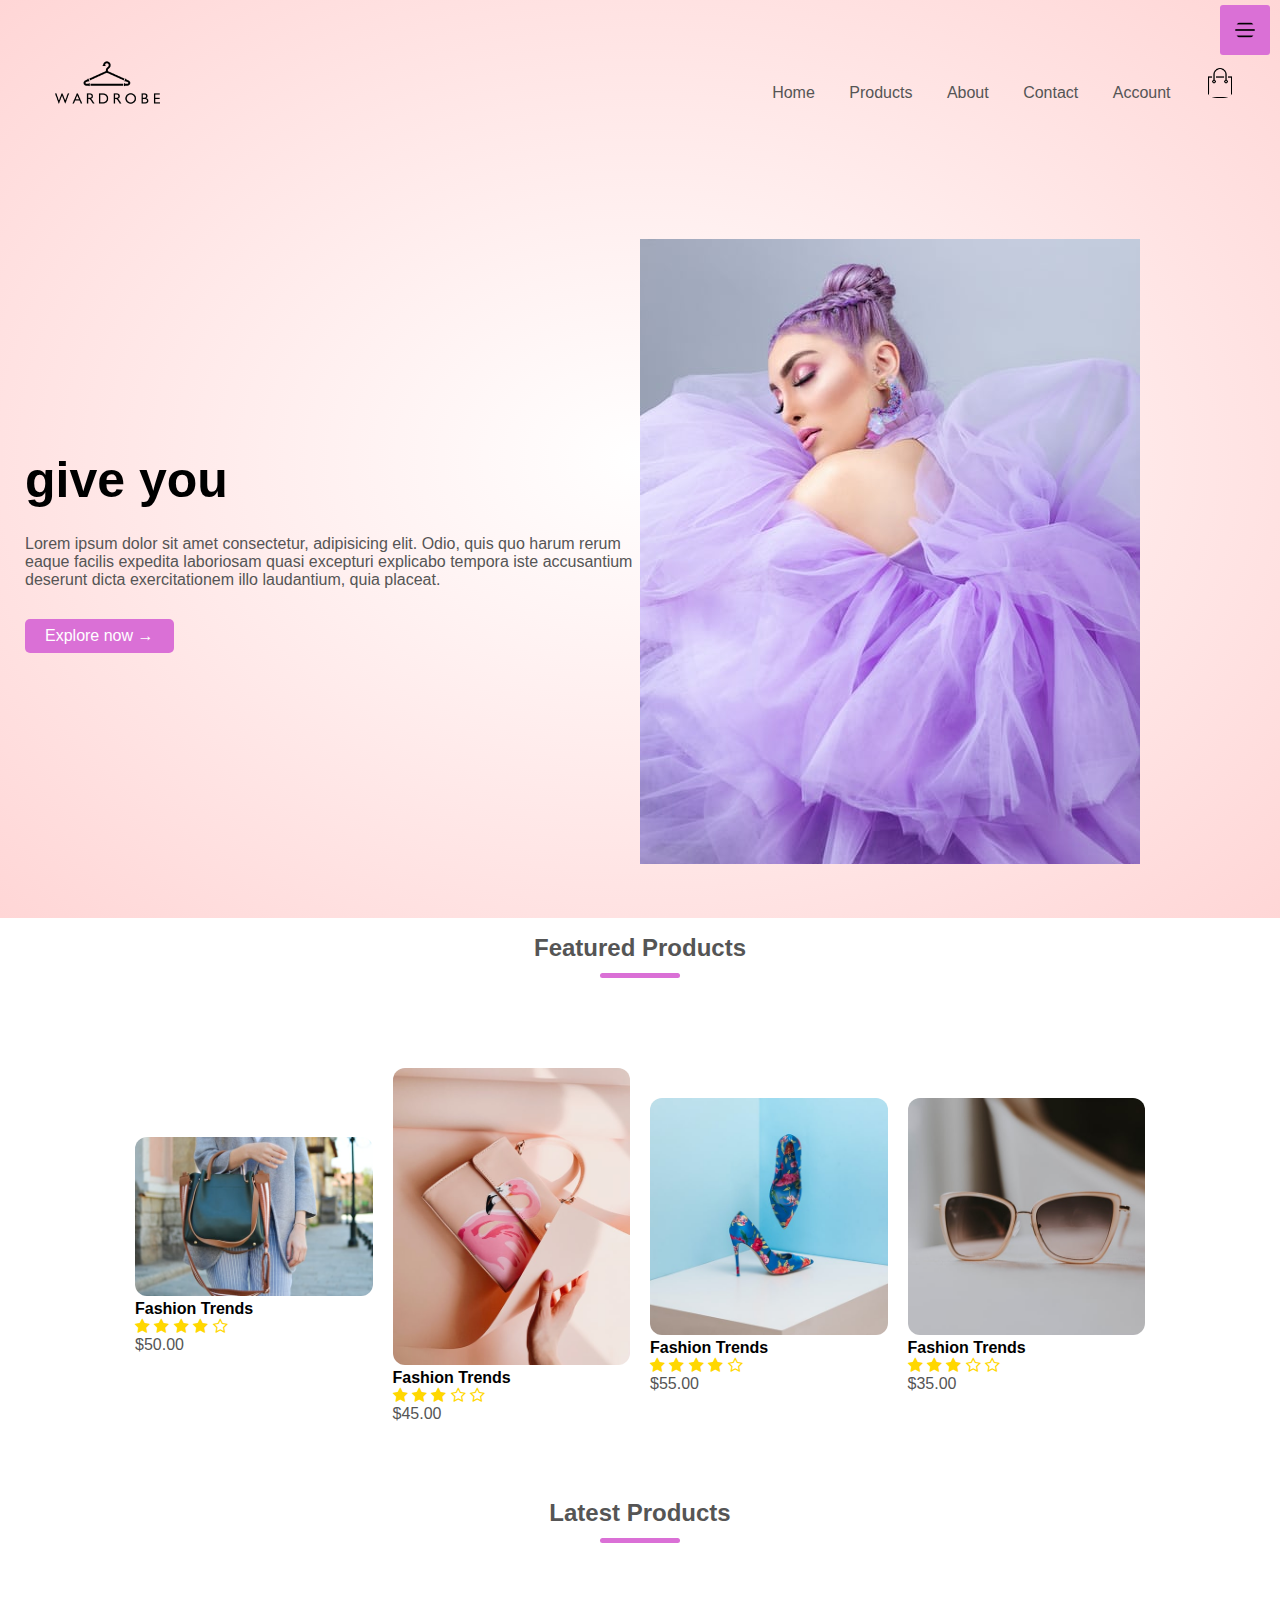
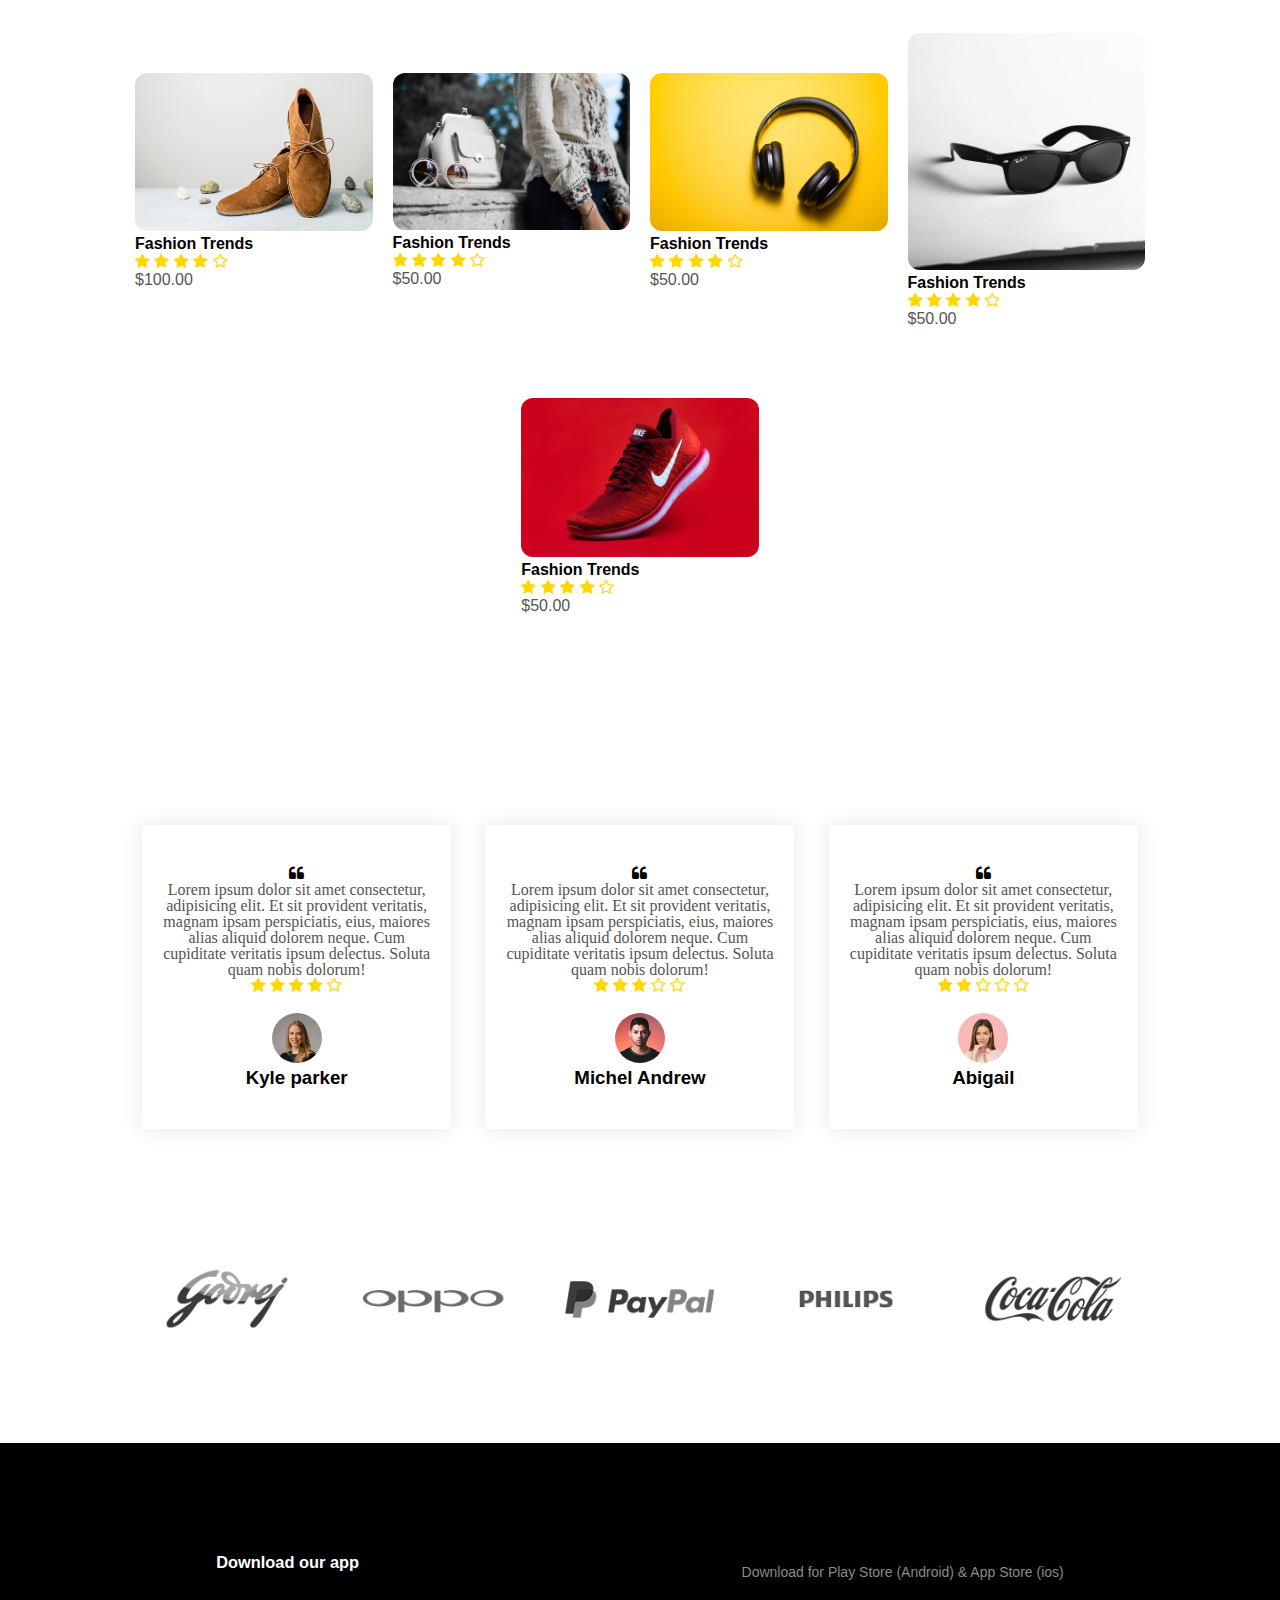
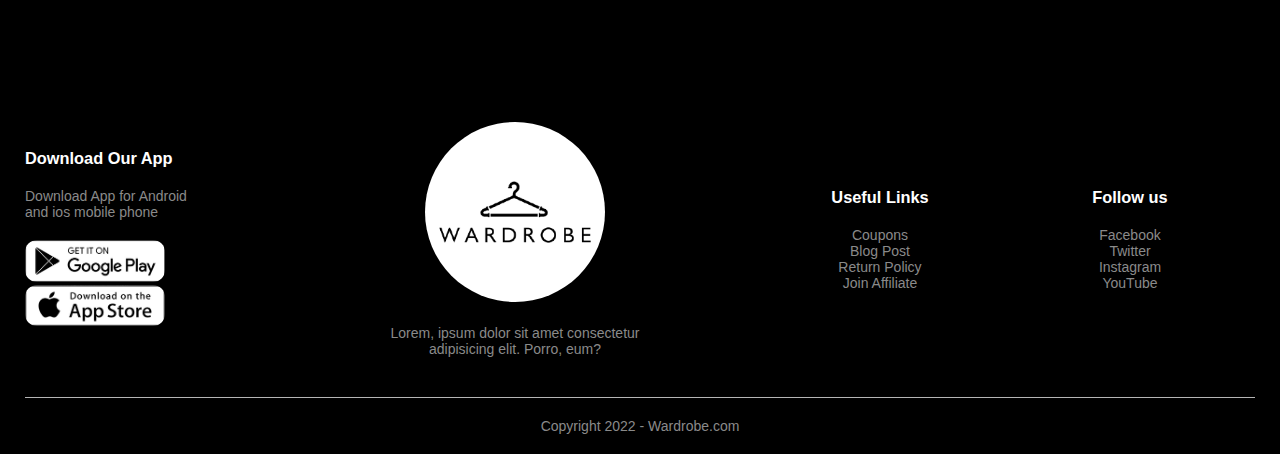
<file: index.html>
<!DOCTYPE html>
<html lang="en">
  <head>
    <meta charset="UTF-8" />
    <meta name="viewport" content="width=device-width, initial-scale=1.0" />
    <title>E-Commerce</title>
    <link rel="stylesheet" href="style.css" />
    <link
      rel="stylesheet"
      href="https://stackpath.bootstrapcdn.com/font-awesome/4.7.0/css/font-awesome.min.css"
    />
    <link rel="shortcut icon" href="images/logo.png" type="image/x-icon" />
  </head>
  <body>
    <!---disini untuk header dari e-commerce-->
    <div class="header">
      <div class="container">
        <div class="navbar">
          <div class="logo">
            <img src="images/logo.png" alt="" width="125px" />
          </div>
          <nav id="MenuItems">
            <ul>
              <li><a href="index.html">Home</a></li>
              <li><a href="products.html">Products</a></li>
              <li><a href="about.html">About</a></li>
              <li><a href="contact.html">Contact</a></li>
              <li><a href="account.html">Account</a></li>
            </ul>
            <a href="cart.html">
              <img src="images/cart.png" alt="cart.png" width="30px" />
            </a>
          </nav>
          <div id="menuBtn">
            <img src="images/menu.png" id="menu" />
          </div>
        </div>
        <div id="sideNav">
          <nav>
            <ul>
              <li><a href="index.html">Home</a></li>
              <li><a href="products.html">Products</a></li>
              <li><a href="">About</a></li>
              <li><a href="">Contact</a></li>
              <li><a href="account.html">Account</a></li>
              <li>
                <a href="cart.html">
                  <img src="images/cart.png" alt="cart.png" width="30px" />
                </a>
              </li>
            </ul>
          </nav>
        </div>
        <div class="row">
          <div class="col-2">
            <h1 id="text" onload="typing()"></h1>
            <p>
              Lorem ipsum dolor sit amet consectetur, adipisicing elit. Odio,
              quis quo harum rerum eaque facilis expedita laboriosam quasi
              excepturi explicabo tempora iste accusantium deserunt dicta
              exercitationem illo laudantium, quia placeat.
            </p>
            <a href="" class="btn">Explore now &#8594;</a>
          </div>
          <div class="col-2">
            <img
              src="images/image-1.jpg"
              alt="image1.png"
              onclick="openimg(this)"
              id="image"
            />
          </div>
        </div>
      </div>
    </div>

    <!---Featured categories & Products--->
    <div class="small-container">
      <h2 class="title">Featured Products</h2>
      <div class="row">
        <div class="col-4">
          <img
            src="images/product-1.jpg"
            alt="product1.png"
            onclick="openimg(this)"
            id="image"
          />
          <h4>Fashion Trends</h4>
          <div class="rating">
            <i class="fa fa-star"></i>
            <i class="fa fa-star"></i>
            <i class="fa fa-star"></i>
            <i class="fa fa-star"></i>
            <i class="fa fa-star-o"></i>
          </div>
          <p>$50.00</p>
        </div>

        <!---Product 2--->
        <div class="col-4">
          <img
            src="images/product-2.jpg"
            alt="product2.png"
            onclick="openimg(this)"
            id="image"
          />
          <h4>Fashion Trends</h4>
          <div class="rating">
            <i class="fa fa-star"></i>
            <i class="fa fa-star"></i>
            <i class="fa fa-star"></i>
            <i class="fa fa-star-o"></i>
            <i class="fa fa-star-o"></i>
          </div>
          <p>$45.00</p>
        </div>

        <!---Product 3--->
        <div class="col-4">
          <img
            src="images/product-3.jpg"
            alt="product3.png"
            onclick="openimg(this)"
            id="image"
          />
          <h4>Fashion Trends</h4>
          <div class="rating">
            <i class="fa fa-star"></i>
            <i class="fa fa-star"></i>
            <i class="fa fa-star"></i>
            <i class="fa fa-star"></i>
            <i class="fa fa-star-o"></i>
          </div>
          <p>$55.00</p>
        </div>

        <!---Product 4--->
        <div class="col-4">
          <img
            src="images/product-4.jpg"
            alt="product4.png"
            onclick="openimg(this)"
            id="image"
          />
          <h4>Fashion Trends</h4>
          <div class="rating">
            <i class="fa fa-star"></i>
            <i class="fa fa-star"></i>
            <i class="fa fa-star"></i>
            <i class="fa fa-star-o"></i>
            <i class="fa fa-star-o"></i>
          </div>
          <p>$35.00</p>
        </div>
      </div>
      <!--Latest Products-->
      <h2 class="title">Latest Products</h2>
      <div class="row">
        <!---Product 5--->
        <div class="col-4">
          <img
            src="images/product-5.jpg"
            alt="product5.png"
            onclick="openimg(this)"
            id="image"
          />
          <h4>Fashion Trends</h4>
          <div class="rating">
            <i class="fa fa-star"></i>
            <i class="fa fa-star"></i>
            <i class="fa fa-star"></i>
            <i class="fa fa-star"></i>
            <i class="fa fa-star-o"></i>
          </div>
          <p>$100.00</p>
        </div>

        <!---Product 6--->
        <div class="col-4">
          <img
            src="images/product-6.jpg"
            alt="product6.png"
            onclick="openimg(this)"
            id="image"
          />
          <h4>Fashion Trends</h4>
          <div class="rating">
            <i class="fa fa-star"></i>
            <i class="fa fa-star"></i>
            <i class="fa fa-star"></i>
            <i class="fa fa-star"></i>
            <i class="fa fa-star-o"></i>
          </div>
          <p>$50.00</p>
        </div>

        <!---Product 7-->
        <div class="col-4">
          <img
            src="images/product-7.jpg"
            alt="product7.png"
            onclick="openimg(this)"
            id="image"
          />
          <h4>Fashion Trends</h4>
          <div class="rating">
            <i class="fa fa-star"></i>
            <i class="fa fa-star"></i>
            <i class="fa fa-star"></i>
            <i class="fa fa-star"></i>
            <i class="fa fa-star-o"></i>
          </div>
          <p>$50.00</p>
        </div>

        <!---Product 8--->
        <div class="col-4">
          <img
            src="images/product-8.jpg"
            alt="product8.png"
            onclick="openimg(this)"
            id="image"
          />
          <h4>Fashion Trends</h4>
          <div class="rating">
            <i class="fa fa-star"></i>
            <i class="fa fa-star"></i>
            <i class="fa fa-star"></i>
            <i class="fa fa-star"></i>
            <i class="fa fa-star-o"></i>
          </div>
          <p>$50.00</p>
        </div>

        <!---Product 9-->
        <div class="col-4">
          <img
            src="images/product-9.jpg"
            alt="product9.png"
            onclick="openimg(this)"
            id="image"
          />
          <h4>Fashion Trends</h4>
          <div class="rating">
            <i class="fa fa-star"></i>
            <i class="fa fa-star"></i>
            <i class="fa fa-star"></i>
            <i class="fa fa-star"></i>
            <i class="fa fa-star-o"></i>
          </div>
          <p>$50.00</p>
        </div>
      </div>
    </div>

    <!---Offer Testimonial-->
    <div class="testimonial">
      <div class="small-container">
        <div class="row">
          <!---testimonial 1--->
          <div class="col-3">
            <i class="fa fa-quote-left">
              <p>
                Lorem ipsum dolor sit amet consectetur, adipisicing elit. Et sit
                provident veritatis, magnam ipsam perspiciatis, eius, maiores
                alias aliquid dolorem neque. Cum cupiditate veritatis ipsum
                delectus. Soluta quam nobis dolorum!
              </p>
              <div class="rating">
                <i class="fa fa-star"></i>
                <i class="fa fa-star"></i>
                <i class="fa fa-star"></i>
                <i class="fa fa-star"></i>
                <i class="fa fa-star-o"></i>
              </div>
              <img
                src="images/user-1.png"
                alt=""
                onclick="openimg(this)"
                id="image"
              />
            </i>
            <h3>Kyle parker</h3>
          </div>

          <!---testimonial 2--->
          <div class="col-3">
            <i class="fa fa-quote-left">
              <p>
                Lorem ipsum dolor sit amet consectetur, adipisicing elit. Et sit
                provident veritatis, magnam ipsam perspiciatis, eius, maiores
                alias aliquid dolorem neque. Cum cupiditate veritatis ipsum
                delectus. Soluta quam nobis dolorum!
              </p>
              <div class="rating">
                <i class="fa fa-star"></i>
                <i class="fa fa-star"></i>
                <i class="fa fa-star"></i>
                <i class="fa fa-star-o"></i>
                <i class="fa fa-star-o"></i>
              </div>
              <img
                src="images/user-2.png"
                alt=""
                onclick="openimg(this)"
                id="image"
              />
            </i>
            <h3>Michel Andrew</h3>
          </div>
          <!---testimonial 3--->
          <div class="col-3">
            <i class="fa fa-quote-left">
              <p>
                Lorem ipsum dolor sit amet consectetur, adipisicing elit. Et sit
                provident veritatis, magnam ipsam perspiciatis, eius, maiores
                alias aliquid dolorem neque. Cum cupiditate veritatis ipsum
                delectus. Soluta quam nobis dolorum!
              </p>
              <div class="rating">
                <i class="fa fa-star"></i>
                <i class="fa fa-star"></i>
                <i class="fa fa-star-o"></i>
                <i class="fa fa-star-o"></i>
                <i class="fa fa-star-o"></i>
              </div>
              <img
                src="images/user-3.png"
                alt=""
                onclick="openimg(this)"
                id="image"
              />
            </i>
            <h3>Abigail</h3>
          </div>
        </div>
      </div>
    </div>

    <!---brands--->
    <div class="brands">
      <div class="small-container">
        <div class="row">
          <!---brand 1--->
          <div class="col-5">
            <img
              src="images/logo-godrej.png"
              alt=""
              onclick="openimg(this)"
              id="image"
            />
          </div>
          <!---brand 2--->
          <div class="col-5">
            <img
              src="images/logo-oppo.png"
              alt=""
              onclick="openimg(this)"
              id="image"
            />
          </div>
          <!---brand 3--->
          <div class="col-5">
            <img
              src="images/logo-paypal.png"
              alt=""
              onclick="openimg(this)"
              id="image"
            />
          </div>
          <!---brand 4--->
          <div class="col-5">
            <img
              src="images/logo-philips.png"
              alt=""
              onclick="openimg(this)"
              id="image"
            />
          </div>
          <!---brand 5--->
          <div class="col-5">
            <img
              src="images/logo-coca-cola.png"
              alt=""
              onclick="openimg(this)"
              id="image"
            />
          </div>
        </div>
      </div>
    </div>

    <!---footer--->
    <div class="footer">
      <div class="container">
        <div class="row">
          <h3>Download our app</h3>
          <p>Download for Play Store (Android) & App Store (ios)</p>
        </div>
      </div>
    </div>
    <script type="text/javascript" src="script.js"></script>

    <!-- Footer -->
    <div class="footer">
      <div class="container">
        <div class="row">
          <div class="footer-col-1">
            <h3>Download Our App</h3>
            <p>
              Download App for Android <br />
              and ios mobile phone
            </p>
            <div class="app-logo">
              <img
                src="images/play-store.png"
                alt=""
                onclick="openImg(this)"
                id="image"
              />
              <img
                src="images/app-store.png"
                alt=""
                onclick="openImg(this)"
                id="image"
              />
            </div>
          </div>
          <div class="footer-col-2">
            <img
              src="images/logo-white.png"
              alt=""
              onclick="openImg(this)"
              id="image"
            />
            <p>
              Lorem, ipsum dolor sit amet consectetur <br />adipisicing elit.
              Porro, eum?
            </p>
          </div>
          <div class="footer-col-3">
            <h3>Useful Links</h3>
            <ul>
              <li>Coupons</li>
              <li>Blog Post</li>
              <li>Return Policy</li>
              <li>Join Affiliate</li>
            </ul>
          </div>
          <div class="footer-col-4">
            <h3>Follow us</h3>
            <ul>
              <li>Facebook</li>
              <li>Twitter</li>
              <li>Instagram</li>
              <li>YouTube</li>
            </ul>
          </div>
        </div>
        <hr />
        <p class="copyright">Copyright 2022 - Wardrobe.com</p>
      </div>
    </div>
  </body>
</html>
</file>
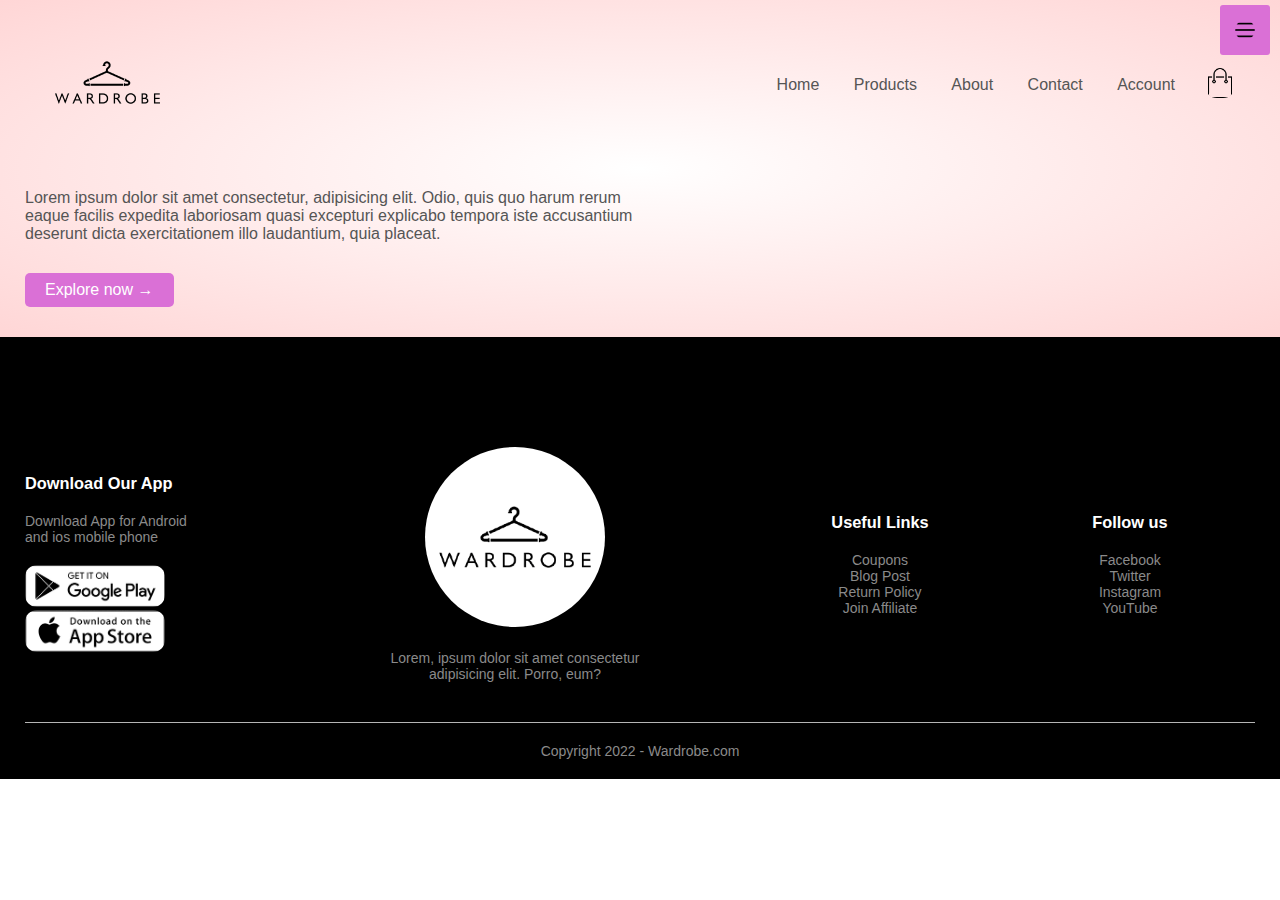
<file: about.html>
<!DOCTYPE html>
<html lang="en">
  <head>
    <meta charset="UTF-8" />
    <meta name="viewport" content="width=device-width, initial-scale=1.0" />
    <title>About</title>
    <link rel="stylesheet" href="style.css" />
    <link
      rel="stylesheet"
      href="https://stackpath.bootstrapcdn.com/font-awesome/4.7.0/css/font-awesome.min.css"
    />
    <link rel="shortcut icon" href="images/logo.png" type="image/x-icon" />
  </head>
  <body>
    <div class="header">
      <div class="container">
        <div class="navbar">
          <div class="logo">
            <img src="images/logo.png" alt="" width="125px" />
          </div>
          <nav>
            <ul id="MenuItems">
              <li><a href="index.html">Home</a></li>
              <li><a href="products.html">Products</a></li>
              <li><a href="about.html">About</a></li>
              <li><a href="contact.html">Contact</a></li>
              <li><a href="account.html">Account</a></li>
            </ul>
          </nav>
          <a href="cart.html">
            <img src="images/cart.png" alt="cart.png" width="30px" />
          </a>
          <div id="menuBtn">
            <img src="images/menu.png" id="menu" />
          </div>
        </div>
        <div id="sideNav">
          <nav>
            <ul id="MenuItems">
              <li><a href="index.html">Home</a></li>
              <li><a href="products.html">Products</a></li>
              <li><a href="">About</a></li>
              <li><a href="contact.html">Contact</a></li>
              <li><a href="account.html">Account</a></li>
            </ul>
          </nav>
        </div>
        <div class="row">
          <div class="col-2">
            <p>
              Lorem ipsum dolor sit amet consectetur, adipisicing elit. Odio,
              quis quo harum rerum eaque facilis expedita laboriosam quasi
              excepturi explicabo tempora iste accusantium deserunt dicta
              exercitationem illo laudantium, quia placeat.
            </p>
            <a href="" class="btn">Explore now &#8594;</a>
          </div>
          <div class="col-2"></div>
        </div>
      </div>
    </div>

    <!-- Footer -->
    <div class="footer">
      <div class="container">
        <div class="row">
          <div class="footer-col-1">
            <h3>Download Our App</h3>
            <p>
              Download App for Android <br />
              and ios mobile phone
            </p>
            <div class="app-logo">
              <img
                src="images/play-store.png"
                alt=""
                onclick="openImg(this)"
                id="image"
              />
              <img
                src="images/app-store.png"
                alt=""
                onclick="openImg(this)"
                id="image"
              />
            </div>
          </div>
          <div class="footer-col-2">
            <img
              src="images/logo-white.png"
              alt=""
              onclick="openImg(this)"
              id="image"
            />
            <p>
              Lorem, ipsum dolor sit amet consectetur <br />adipisicing elit.
              Porro, eum?
            </p>
          </div>
          <div class="footer-col-3">
            <h3>Useful Links</h3>
            <ul>
              <li>Coupons</li>
              <li>Blog Post</li>
              <li>Return Policy</li>
              <li>Join Affiliate</li>
            </ul>
          </div>
          <div class="footer-col-4">
            <h3>Follow us</h3>
            <ul>
              <li>Facebook</li>
              <li>Twitter</li>
              <li>Instagram</li>
              <li>YouTube</li>
            </ul>
          </div>
        </div>
        <hr />
        <p class="copyright">Copyright 2022 - Wardrobe.com</p>
      </div>
    </div>

    <script src="script.js"></script>
  </body>
</html>
</file>
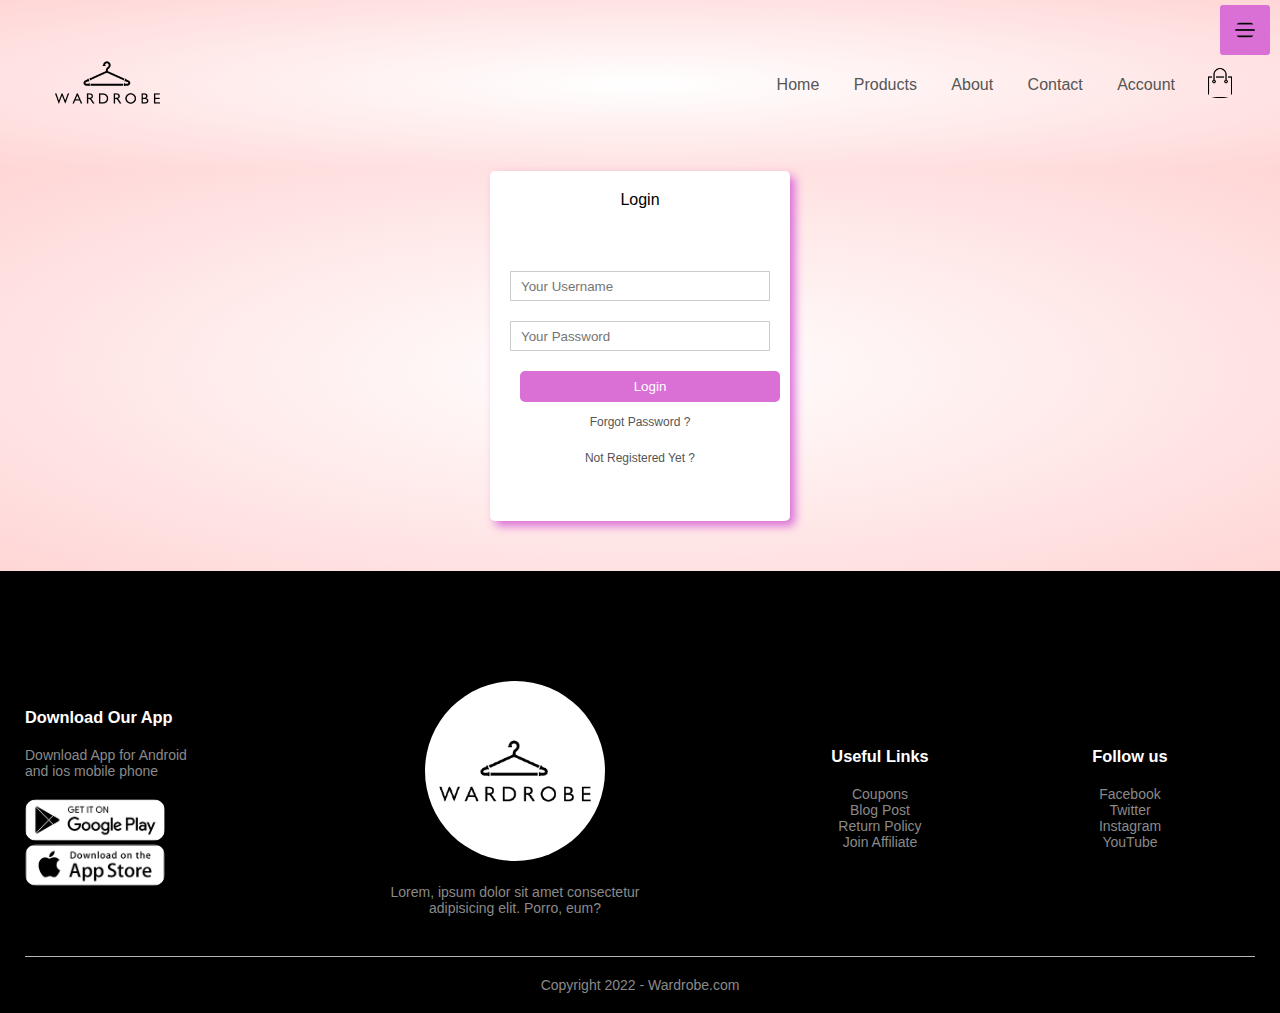
<file: account.html>
<!DOCTYPE html>
<html lang="en">
  <head>
    <meta charset="UTF-8" />
    <meta name="viewport" content="width=device-width, initial-scale=1.0" />
    <title>Account</title>
    <link rel="stylesheet" href="style.css" />
    <link
      rel="stylesheet"
      href="https://stackpath.bootstrapcdn.com/font-awesome/4.7.0/css/font-awesome.min.css"
    />
    <link rel="shortcut icon" href="images/logo.png" type="image/x-icon" />
  </head>
  <body>
    <div class="header">
      <div class="container">
        <div class="navbar">
          <div class="logo">
            <img src="images/logo.png" alt="" width="125px" />
          </div>
          <nav>
            <ul id="MenuItems">
              <li><a href="index.html">Home</a></li>
              <li><a href="products.html">Products</a></li>
              <li><a href="about.html">About</a></li>
              <li><a href="#">Contact</a></li>
              <li><a href="account.html">Account</a></li>
            </ul>
          </nav>
          <a href="cart.html">
            <img src="images/cart.png" alt="cart.png" width="30px" />
          </a>
          <div id="menuBtn">
            <img src="images/menu.png" id="menu" />
          </div>
        </div>
        <div id="sideNav">
          <nav>
            <ul id="MenuItems">
              <li><a href="index.html">Home</a></li>
              <li><a href="products.html">Products</a></li>
              <li><a href="">About</a></li>
              <li><a href="">Contact</a></li>
              <li><a href="account.html">Account</a></li>
            </ul>
          </nav>
        </div>
      </div>
    </div>
    <!---end of navigation--->
    <div class="account-page">
      <div class="container">
        <div class="row">
          <div class="form-container">
            <div class="form-btn">
              <span>Login</span>
            </div>
            <form id="RegForm">
              <input type="text" placeholder="Your Username" />
              <input type="password" placeholder="Your Password" />
              <button type="submit" class="btn">Login</button>
              <a href="#">Forgot Password ?</a><br />
              <br />
              <a href="">Not Registered Yet ?</a>
            </form>
          </div>
        </div>
      </div>
    </div>

    <!-- Footer -->
    <div class="footer">
      <div class="container">
        <div class="row">
          <div class="footer-col-1">
            <h3>Download Our App</h3>
            <p>
              Download App for Android <br />
              and ios mobile phone
            </p>
            <div class="app-logo">
              <img
                src="images/play-store.png"
                alt=""
                onclick="openImg(this)"
                id="image"
              />
              <img
                src="images/app-store.png"
                alt=""
                onclick="openImg(this)"
                id="image"
              />
            </div>
          </div>
          <div class="footer-col-2">
            <img
              src="images/logo-white.png"
              alt=""
              onclick="openImg(this)"
              id="image"
            />
            <p>
              Lorem, ipsum dolor sit amet consectetur <br />adipisicing elit.
              Porro, eum?
            </p>
          </div>
          <div class="footer-col-3">
            <h3>Useful Links</h3>
            <ul>
              <li>Coupons</li>
              <li>Blog Post</li>
              <li>Return Policy</li>
              <li>Join Affiliate</li>
            </ul>
          </div>
          <div class="footer-col-4">
            <h3>Follow us</h3>
            <ul>
              <li>Facebook</li>
              <li>Twitter</li>
              <li>Instagram</li>
              <li>YouTube</li>
            </ul>
          </div>
        </div>
        <hr />
        <p class="copyright">Copyright 2022 - Wardrobe.com</p>
      </div>
    </div>
    <script src="script.js"></script>
  </body>
</html>
</file>
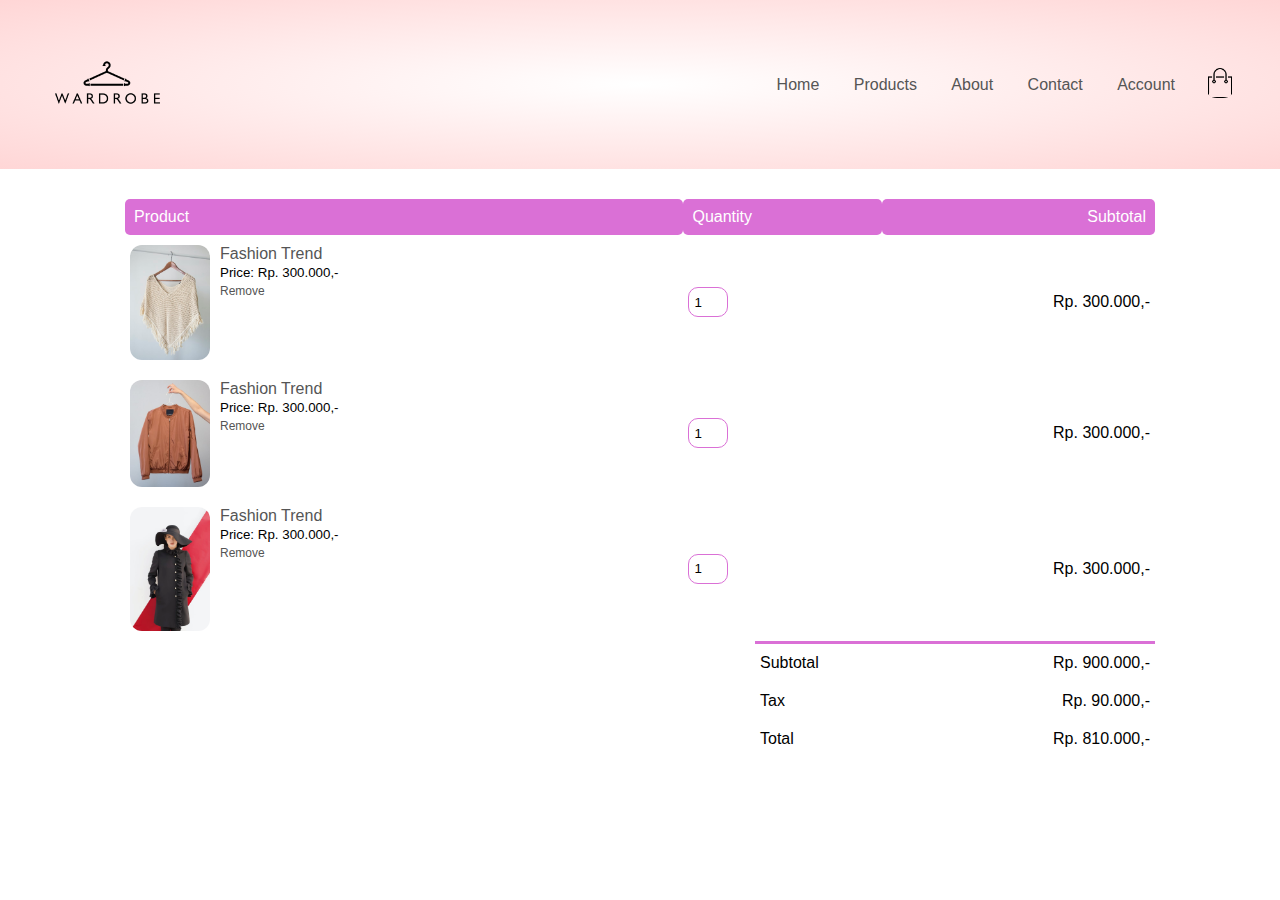
<file: cart.html>
<!DOCTYPE html>
<html lang="en">
  <head>
    <meta charset="UTF-8" />
    <meta name="viewport" content="width=device-width, initial-scale=1.0" />
    <title>My Cart</title>
    <link rel="stylesheet" href="style.css" />

    <link
      rel="stylesheet"
      href="https://stackpath.bootstrapcdn.com/font-awesome/4.7.0/css/font-awesome.min.css"
    />
    <link rel="shortcut icon" href="images/logo.png" type="image/x-icon" />
  </head>
  <body>
    <div class="header">
      <div class="container">
        <div class="navbar">
          <div class="logo">
            <img src="images/logo.png" alt="" width="125px" />
          </div>
          <nav>
            <ul id="MenuItems">
              <li><a href="index.html">Home</a></li>
              <li><a href="products.html">Products</a></li>
              <li><a href="about.html">About</a></li>
              <li><a href="contact.html">Contact</a></li>
              <li><a href="account.html">Account</a></li>
            </ul>
          </nav>
          <a href="cart.html">
            <img src="images/cart.png" alt="cart.png" width="30px" />
          </a>
        </div>
      </div>
    </div>

    <!---cart item details--->
    <div class="small-container cart-page">
      <table>
        <tr>
          <th>Product</th>
          <th>Quantity</th>
          <th>Subtotal</th>
        </tr>

        <!---Product 1--->
        <tr>
          <td>
            <div class="cart-info">
              <img src="images/buy-1.jpg" alt="buy-1.jpg" />
              <div>
                <p>Fashion Trend</p>
                <small>Price: Rp. 300.000,-</small>
                <br />
                <a href="">Remove</a>
              </div>
            </div>
          </td>
          <td><input type="number" value="1" /></td>
          <td>Rp. 300.000,-</td>
        </tr>

        <!---Product 2--->
        <tr>
          <td>
            <div class="cart-info">
              <img src="images/buy-2.jpg" alt="buy-2.jpg" />
              <div>
                <p>Fashion Trend</p>
                <small>Price: Rp. 300.000,-</small>
                <br />
                <a href="">Remove</a>
              </div>
            </div>
          </td>
          <td><input type="number" value="1" /></td>
          <td>Rp. 300.000,-</td>
        </tr>

        <!---Product 3--->
        <tr>
          <td>
            <div class="cart-info">
              <img src="images/buy-3.jpg" alt="buy-3.jpg" />
              <div>
                <p>Fashion Trend</p>
                <small>Price: Rp. 300.000,-</small>
                <br />
                <a href="">Remove</a>
              </div>
            </div>
          </td>
          <td><input type="number" value="1" /></td>
          <td>Rp. 300.000,-</td>
        </tr>
      </table>

      <div class="total-price">
        <table>
          <tr>
            <td>Subtotal</td>
            <td>Rp. 900.000,-</td>
          </tr>
          <tr>
            <td>Tax</td>
            <td>Rp. 90.000,-</td>
          </tr>
          <tr>
            <td>Total</td>
            <td>Rp. 810.000,-</td>
          </tr>
        </table>
      </div>
    </div>
  </body>
</html>
</file>
<file: style.css>
* {
  margin: 0;
  padding: 0;
  box-sizing: border-box;
}

body {
  font-family: "Poppins", sans-serif;
}

body img {
  border-radius: 12px;
}

.navbar {
  display: flex;
  align-items: center;
  padding: 20px;
}

#menuBtn {
  width: 50px;
  height: 50px;
  background: #da70d6;
  text-align: center;
  position: fixed;
  right: 10px;
  top: 5px;
  border-radius: 3px;
  z-index: 3;
  cursor: pointer;
}

#menuBtn img {
  width: 20px;
  margin-top: 15px;
}

#sideNav {
  transition: 0.5s;
  line-height: 80px;
  width: 170px;
  height: 100%;
  position: fixed;
  /*untuk hidden*/
  right: -250px;
  top: 0;
  background: #da70d6;
  z-index: 2;
  padding-top: 100px;
  padding-left: 10px;
  color: white;
  background: linear-gradient(rgba(243, 115, 211, 0.1), #da70d6);
}

#sideNav ul li:last-child {
  display: block;
}

#sideNav ul {
  color: white;
}

nav {
  flex: 1;
  text-align: right;
}

nav ul {
  display: inline-block;
  list-style-type: none;
}

nav ul li {
  display: inline-block;
  margin-right: 30px;
}

a {
  text-decoration: none;
  color: #555;
}

p {
  color: #555;
}

.container {
  max-width: 1300px;
  margin: auto;
  padding-left: 25px;
  padding-right: 25px;
}

.row-2 {
  justify-content: space-between;
  margin: 100px auto 50px;
}

select {
  padding: 10px;
  border: 1px solid #da70d6;
  box-shadow: 5px 5px 5px #da70d6;
}

.row {
  margin-top: 50px;
  display: flex;
  align-items: center;
  flex-wrap: wrap;
  justify-content: space-around;
}

select:focus {
  color: #da70d6;
}

.page-btn {
  margin: 0 auto 80px;
}

.page-btn span {
  text-align: center;
  line-height: 40px;
  display: inline-block;
  width: 40px;
  height: 40px;
  border: 1px solid #da70d6;
  cursor: pointer;
}

.page-btn span:hover {
  background: #da70d6;
  color: #fff;
}

.page-btn span:first-child {
  background: #da70d6;
  color: #fff;
}

svg {
  margin-bottom: -5px;
}

.col-2 {
  flex-basis: 50%;
  min-width: 300px;
}

.col-2 img {
  max-width: 100%;
  padding: 50px 0;
}

.col-2 h1 {
  font-size: 50px;
  line-height: 60px;
  margin: 25px 0;
}

.btn {
  display: inline-block;
  background: #da70d6;
  color: #fff;
  padding: 8px 20px;
  margin: 30px 0;
  border-radius: 5px;
  transition: background 0.5s;
}

.btn:hover {
  background-color: #563434;
  color: #fff;
}

.header {
  background: radial-gradient(#fff, #ffd6d6);
}

.header .row {
  margin-top: 20px;
}

.categories {
  margin: 70px 0;
}

.col-3 {
  flex-basis: 30%;
  min-width: 250px;
  margin-bottom: 30px;
}

.col-3 img {
  width: 100%;
}

.small-container {
  max-width: 1080px;
  margin: auto;
  padding-left: 25px;
  padding-right: 25px;
}

.rating .fa {
  color: gold;
}

.col-4 {
  flex-basis: 25%;
  padding: 10px;
  min-width: 200px;
  margin-bottom: 50px;
  transition: transform 0.5s;
}

.col-4 img {
  width: 100%;
  height: 100%;
}

.title {
  text-align: center;
  margin: 0 auto 80px;
  position: relative;
  line-height: 60px;
  color: #555;
}

.title::after {
  position: absolute;
  bottom: 0;
  width: 80px;
  height: 5px;
  border-radius: 5px;
  background: #da70d6;
  content: "";
  left: 50%;
  transform: translateX(-50%);
}

.testimonial {
  padding-top: 100px;
}
.testimonial .col-3 {
  text-align: center;
  padding: 40px 20px;
  box-shadow: 0 0 20px 0px rgba(0, 0, 0, 0.1);
  cursor: pointer;
  transition: transform 0.5s;
}
.testimonial .col-3 img {
  width: 50px;
  margin-top: 20px;
  border-radius: 50%;
}

.testimonial .col-3:hover {
  transform: translateY(-10px);
}

.brands {
  margin: 100px auto;
}
.col-5 {
  width: 160px;
}
.col-5 img {
  width: 100%;
  cursor: pointer;
  filter: grayscale(100%);
}

.col-5 img:hover {
  filter: grayscale(0);
}

/* footer */
.footer {
  background: #000;
  color: #8a8a8a;
  font-size: 14px;
  padding: 60px 0 20px;
}

.footer p {
  color: #8a8a8a;
}

.footer h3 {
  color: #fff;
  margin-bottom: 20px;
}

.footer-col-1,
.footer-col-2,
.footer-col-3,
.footer-col-4 {
  min-width: 250px;
  margin-bottom: 20px;
}

.footer-col-1 {
  flex-basis: 30px;
}

.footer-col-2 {
  flex: 1;
  text-align: center;
}

.footer-col-2 img {
  width: 180px;
  margin-bottom: 20px;
  background-color: white;
  border-radius: 50%;
}

.footer-col-3,
.footer-col-4 {
  flex-basis: 12%;
  text-align: center;
}

ul {
  list-style-type: none;
}

.app-logo {
  margin-top: 20px;
}

.app-logo img {
  width: 140px;
}

.footer hr {
  border: none;
  background: #b5b5b5;
  height: 1px;
  margin: 20px 0;
}

.copyright {
  text-align: center;
}

.menu-icon {
  width: 28px;
  margin-left: 20px;
  display: none;
}

/* Account Page */
.account-page {
  padding: 50px 0;
  background: radial-gradient(#fff, #ffd6d6);
}

.form-container {
  background: #fff;
  width: 300px;
  height: 350px;
  position: relative;
  text-align: center;
  padding: 20px 0;
  margin-top: -98px;
  overflow: hidden;
  border-radius: 5px;
  box-shadow: 5px 5px 10px #da70d6;
}

.form-btn {
  display: inline-block;
}

.form-container form {
  max-width: 300px;
  padding: 0 20px;
  position: absolute;
  top: 90px;
  transition: transform 1s;
}

form input {
  width: 100%;
  height: 30px;
  margin: 10px 0;
  padding: 0 10px;
  border: 1px solid #ccc;
}

form .btn {
  cursor: pointer;
  width: 100%;
  border: none;
  margin: 10px;
}

form a {
  font-size: 12px;
  padding-top: 50px;
}

/* cart item detail */
.cart-page {
  margin: 30px auto;
}

table {
  width: 100%;
  border-collapse: collapse;
}

.cart-info {
  display: flex;
  flex-wrap: wrap;
}

th {
  text-align: left;
  padding: 9px;
  color: #fff;
  background: #da70d6;
  font-weight: normal;
  border-radius: 5px;
}

td {
  padding: 10px 5px;
}

td input {
  width: 40px;
  height: 30px;
  padding: 5px;
  border-radius: 10px;
  border: 0.5px solid #da70d6;
}

td a {
  width: 80px;
  font-size: 12px;
}

td img {
  width: 80px;
  margin-right: 10px;
}

.total-price {
  display: flex;
  justify-content: flex-end;
}

.total-price table {
  border-top: 3px solid #da70d6;
  width: 100%;
  max-width: 400px;
}

td:last-child {
  text-align: right;
}

th:last-child {
  text-align: right;
}

/* for responsive website */
@media (max-width: 414px) {
  html {
    width: 100%;
  }

  body {
    scroll-behavior: smooth;
  }

  #MenuItems {
    display: none;
  }

  #menuBtn {
    display: block;
    margin: 50px 20px;
  }

  #sideNav {
    display: block;
  }

  #text {
    font-size: 30px;
    line-height: normal;
  }
}
</file>
